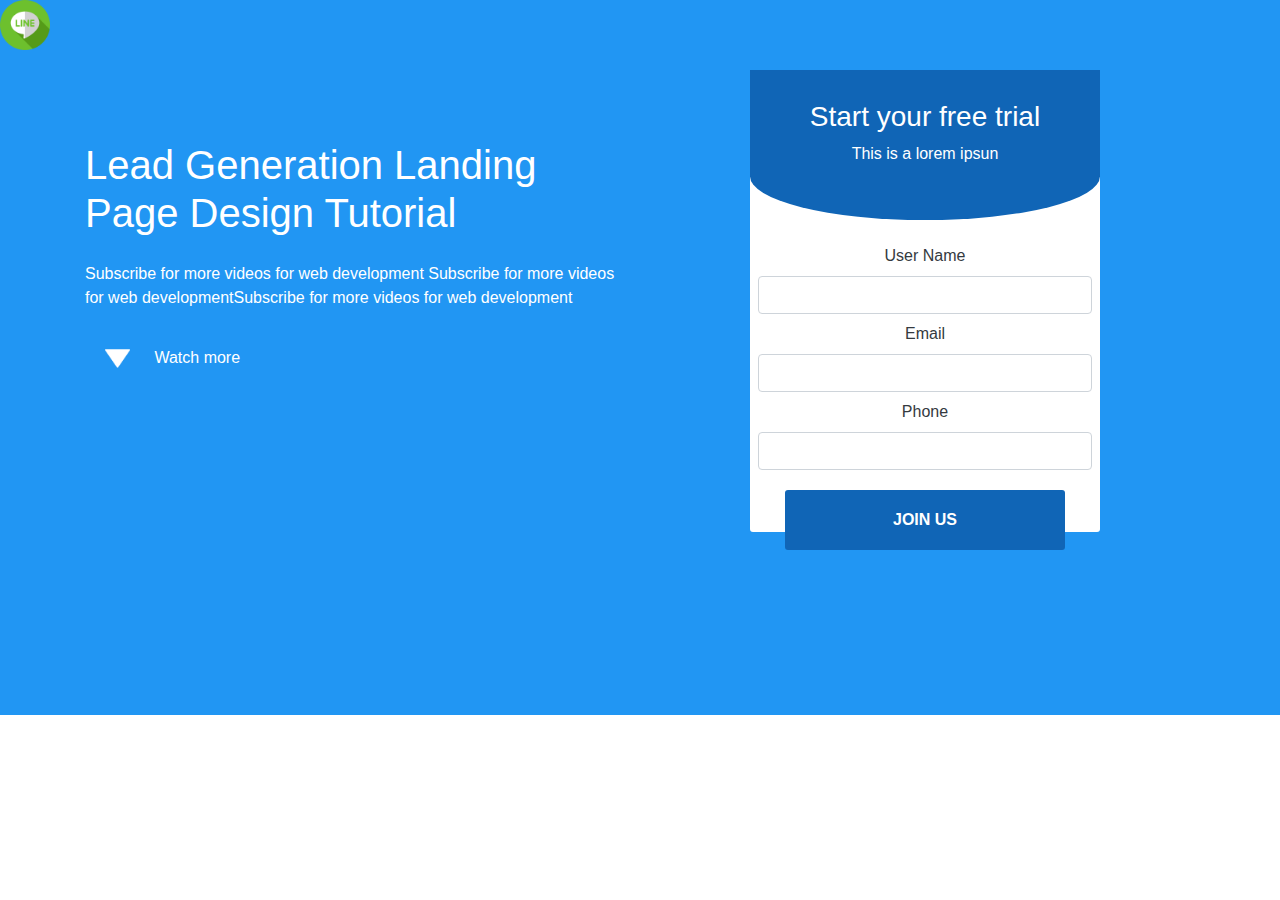
<file: p2/index.html>
<!doctype html>
<html lang="en">

<head>
    <title>Title</title>
    <!-- Required meta tags -->
    <meta charset="utf-8">
    <meta name="viewport" content="width=device-width, initial-scale=1, shrink-to-fit=no">
    <link rel="stylesheet" href="style.css">
    <!-- Bootstrap CSS -->
    <link rel="stylesheet" href="https://stackpath.bootstrapcdn.com/bootstrap/4.3.1/css/bootstrap.min.css"
        integrity="sha384-ggOyR0iXCbMQv3Xipma34MD+dH/1fQ784/j6cY/iJTQUOhcWr7x9JvoRxT2MZw1T" crossorigin="anonymous">
</head>

<body>




    <!-- Optional JavaScript -->
    <!-- jQuery first, then Popper.js, then Bootstrap JS -->
    <script src="https://code.jquery.com/jquery-3.3.1.slim.min.js"
        integrity="sha384-q8i/X+965DzO0rT7abK41JStQIAqVgRVzpbzo5smXKp4YfRvH+8abtTE1Pi6jizo" crossorigin="anonymous">
    </script>
    <script src="https://cdnjs.cloudflare.com/ajax/libs/popper.js/1.14.7/umd/popper.min.js"
        integrity="sha384-UO2eT0CpHqdSJQ6hJty5KVphtPhzWj9WO1clHTMGa3JDZwrnQq4sF86dIHNDz0W1" crossorigin="anonymous">
    </script>
    <script src="https://stackpath.bootstrapcdn.com/bootstrap/4.3.1/js/bootstrap.min.js"
        integrity="sha384-JjSmVgyd0p3pXB1rRibZUAYoIIy6OrQ6VrjIEaFf/nJGzIxFDsf4x0xIM+B07jRM" crossorigin="anonymous">
    </script>



    <div class="home-header">
        <img src="./line.png" alt="" width="50" height="50" class="logo">
        <div class="container">
            <div class="row">
                <div class="col-md-6">
                    <div class="promo-text-box">
                        <h1>Lead Generation Landing Page Design Tutorial</h1>
                        <p>Subscribe for more videos for web development Subscribe for more videos for web
                            developmentSubscribe for more videos for web development</p>
                        <span><img src="icon.png" alt="" class="play-btn"> Watch more </span>
                    </div>
                </div>
                <div class="col-md-6 text-center">
                    <div class="lead-form">
                        <div class="title-box">
                            <h3>Start your free trial </h3>
                            <p>This is a lorem ipsun</p>
                        </div>


                        <div class="form-group mt-3 pl-2 pr-2">
                          <label class="text-dark mt-2 " for="">User Name</label>
                          <input type="text"
                            class="form-control" name="" id="" aria-describedby="helpId" placeholder="">
                            <label class="text-dark mt-2" for="">Email</label>
                            <input type="text"
                              class="form-control" name="" id="" aria-describedby="helpId" placeholder="">
                              <label class="text-dark mt-2" for="">Phone</label>
                              <input type="text"
                                class="form-control" name="" id="" aria-describedby="helpId" placeholder="">
    
                            <button class="button-submit">JOIN US</button>
                        
                        </div>



                    </div>
                </div>

            </div>
        </div>







    </div>







</body>

</html>
</file>
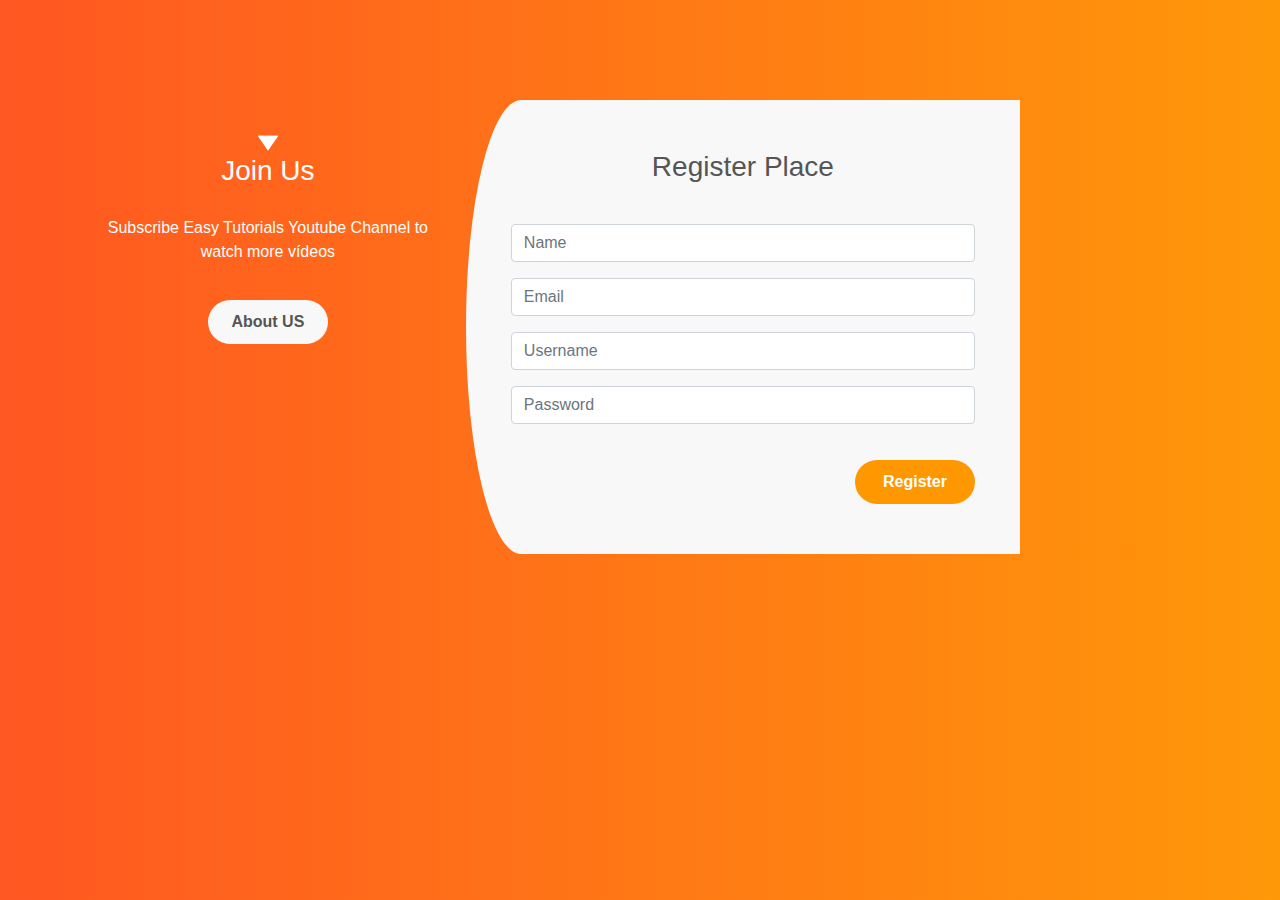
<file: login.html>
<!doctype html>
<html lang="en">
  <head>

    <link rel="stylesheet" href="./style.css">
    <title>Title</title>
    <!-- Required meta tags -->
    <meta charset="utf-8">
    <meta name="viewport" content="width=device-width, initial-scale=1, shrink-to-fit=no">

    <!-- Bootstrap CSS -->
    <link rel="stylesheet" href="https://stackpath.bootstrapcdn.com/bootstrap/4.3.1/css/bootstrap.min.css" integrity="sha384-ggOyR0iXCbMQv3Xipma34MD+dH/1fQ784/j6cY/iJTQUOhcWr7x9JvoRxT2MZw1T" crossorigin="anonymous">
  </head>
  <body>
      
    <!-- Optional JavaScript -->
    <!-- jQuery first, then Popper.js, then Bootstrap JS -->
    <script src="https://code.jquery.com/jquery-3.3.1.slim.min.js" integrity="sha384-q8i/X+965DzO0rT7abK41JStQIAqVgRVzpbzo5smXKp4YfRvH+8abtTE1Pi6jizo" crossorigin="anonymous"></script>
    <script src="https://cdnjs.cloudflare.com/ajax/libs/popper.js/1.14.7/umd/popper.min.js" integrity="sha384-UO2eT0CpHqdSJQ6hJty5KVphtPhzWj9WO1clHTMGa3JDZwrnQq4sF86dIHNDz0W1" crossorigin="anonymous"></script>
    <script src="https://stackpath.bootstrapcdn.com/bootstrap/4.3.1/js/bootstrap.min.js" integrity="sha384-JjSmVgyd0p3pXB1rRibZUAYoIIy6OrQ6VrjIEaFf/nJGzIxFDsf4x0xIM+B07jRM" crossorigin="anonymous"></script>
    

<div class="container">
  <div class="row">
    <div class="col-md-10 offset md-1">
      <div class="row">
        <div class="col-md-5 register-left">
          
          <img src="icon.png" alt="" id="imagemFlexa">
          <h3>Join Us</h3>
          <p>Subscribe Easy Tutorials Youtube Channel to watch more vídeos</p>
          <button type="button" class="btn btn-primary">About US</button>
        </div>
        <div class="col-md-7 register-right">
          <h3>Register Place</h3>
          <div class="register-form">
            <div class="form-group">
              <input type="text" name="" id="" class="form-control" placeholder="Name" aria-describedby="helpId">
            </div>  

            <div class="form-group">
                <input type="text" name="" id="" class="form-control" placeholder="Email" aria-describedby="helpId">
              </div>
              <div class="form-group">
                <input type="text" name="" id="" class="form-control" placeholder="Username" aria-describedby="helpId">
              </div>
              <div class="form-group">
                <input type="password" name="" id="" class="form-control" placeholder="Password" aria-describedby="helpId">
              </div>
                <button type="button" class="btn btn-primary">Register</button>

          </div>


        </div>

      </div>

    </div>

  </div>


</div>











</body>
</html>
</file>
<file: p2/style.css>
.home-header{
    background: #2196f3;
    color: #fff;

}

.home-header .row{
    padding-top: 10px;
    padding-bottom: 15%;
}

.promo-text-box{
    margin-top: 15%;
}

.promo-text-box h1{

    margin-bottom: 25px;
}
.play-btn{

    width: 25px;
    margin:20px;
}

.lead-form{

    width: 350px;
    background: #fff;
    margin:10px auto;
    border-radius: 3px;
    
}

.title-box{
    background-color: #1065b6;
    height: 150px;
    padding-top: 30px;
    border-bottom-left-radius: 200px 50px;
    border-bottom-right-radius: 200px 50px;
    
    
}


form label{
    float: center;
    margin-left: 37px;
    color:#999;
    margin-top: 15px;
    margin-bottom: 3px;
    font-size: 14px; 

}

.button-submit{

    width: 280px;
    height: 60px;
    color:#fff;
    font-weight: 600;
    background-color: #1065b6;
    border:none;
    border-radius: 3px;
    margin-top: 20px;
    cursor:pointer;
    margin-bottom: -30px;
    

}

.button-submit:hover{

    width: 280px;
    height: 60px;
    color:#fff;
    font-weight: 600;
    background-color: #0f5494;
    border:none;
    border-radius: 3px;
    margin-top: 20px;
    cursor:pointer;
    margin-bottom: -30px;
    

}



.input-form{
    width: 280px;
    height: 40px;
    padding: 0 5px;
    



}
</file>
<file: style.css>
body{

    background-image: linear-gradient(to right, #ff5722, #ff9809);
    margin-top: 150px;
    padding-top: 100px;



}

.register-left{

    text-align: center;
    color: white;
    padding: 30px;

}


.register-left p {

    padding: 20px 20px 0;

}

.register-left .btn-primary{

    border-radius: 1.5em;
    border: none;
    width: 120px;
    background: #f8f8f8;
    font-weight: 600;
    color: #555;
    margin-top:20px;
    padding: 10px;
}

.register-left .btn-primary:hover{
    
    background-color: #000;
}




.register-right{

    border: none;
    background:#f8f8f8;
    border-top-left-radius: 10% 50%;
    border-bottom-left-radius: 10% 50%;
    padding: 50px;

}


.register-right h3{

    text-align:center;
    margin-bottom: 10px;
    color: #555;


}



.register-form{


    padding: 30px;
}



.register-right .btn-primary{

    border-radius: 1.5em;
    border: none;
    width: 120px;
    background: #ff9800;
    font-weight: 600;
    color: #fff;
    margin-top:20px;
    padding: 10px;
    float:right;
}

.register-right .btn-primary:hover{
    
    background-color: #ff5722;
}


#imagemFlexa{

    height: 20px;
    animation: mover 1s infinite alternate;

}


@keyframes mover{ 
    0%{ transform: translateX(0);}
    100%{transform: translateY(10);}
}
</file>
